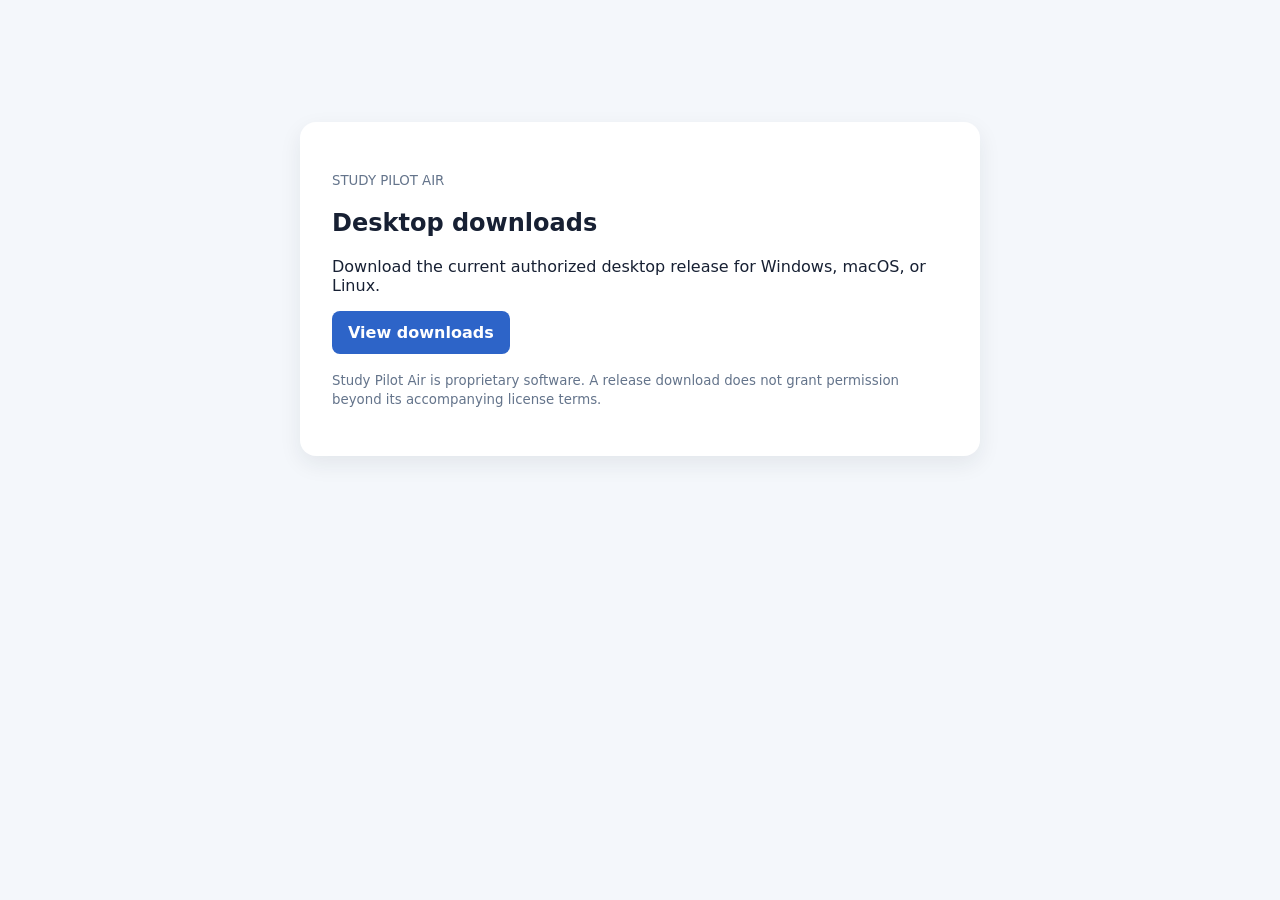
<file: docs/index.html>
<!doctype html>
<html lang="en">
  <head>
    <meta charset="utf-8" />
    <meta name="viewport" content="width=device-width, initial-scale=1" />
    <title>Study Pilot Air Downloads</title>
    <style>
      body { margin: 0; font-family: system-ui, sans-serif; background: #f4f7fb; color: #172033; }
      main { max-width: 680px; margin: 10vh auto; padding: 2rem; }
      section { background: #fff; border-radius: 16px; padding: 2rem; box-shadow: 0 8px 22px rgba(23,32,51,.08); }
      a { display: inline-block; background: #2d64c8; color: #fff; padding: .75rem 1rem; border-radius: 8px; text-decoration: none; font-weight: 700; }
      small { color: #64748b; }
    </style>
  </head>
  <body>
    <main>
      <section>
        <p><small>STUDY PILOT AIR</small></p>
        <h1>Desktop downloads</h1>
        <p>Download the current authorized desktop release for Windows, macOS, or Linux.</p>
        <p><a href="https://github.com/GuillermoBarreto/study-pilot-air/releases/latest">View downloads</a></p>
        <p><small>Study Pilot Air is proprietary software. A release download does not grant permission beyond its accompanying license terms.</small></p>
      </section>
    </main>
  </body>
</html>
</file>
